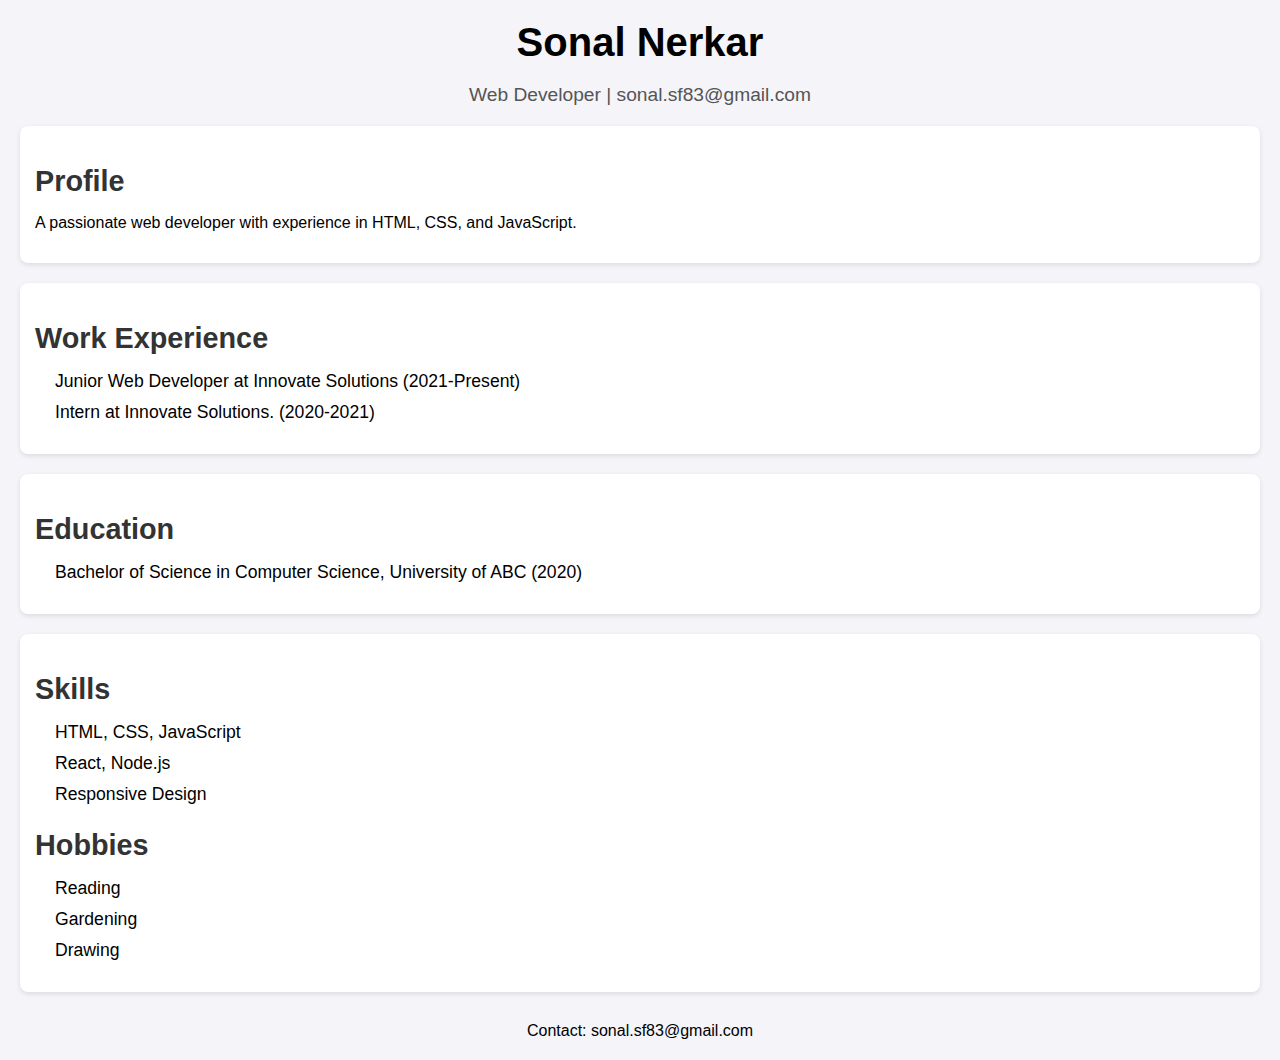
<file: ResumeProject.html>
<html>
<!DOCTYPE html>
<html lang="en">
<head>
    <meta charset="UTF-8">
<meta name="viewport" content="width=device-width, initial-scale=1.0">
<title>Document</title>
<style>
body {
font-family: Arial, sans-serif;
margin: 0;
padding: 20px;
background-color: #f4f4f9;
}

/* Header */
header {
text-align: center;
margin-bottom: 20px;
}

header h1 {
font-size: 2.5em;
margin-bottom: 0;
}

header p {
font-size: 1.2em;
color: #555;
}

/* Sections */
section {
background-color: #fff;
margin: 20px 0;
padding: 15px;
border-radius: 8px;
box-shadow: 0 2px 5px rgba(0, 0, 0, 0.1);
}

section h2 {
font-size: 1.8em;
margin-bottom: 10px;
color: #333;
}

ul {
list-style-type: none;
padding-left: 20px;
}

ul li {
margin-bottom: 10px;
font-size: 1.1em;
}

/* Footer */
footer {
text-align: center;
margin-top: 30px;
font-size: 1em;
}
</style>
</head>
<body>
<!DOCTYPE html>
<html lang="en">
<head>
<meta charset="UTF-8">
<meta name="viewport" content="width=device-width, initial-scale=1.0">
<title>Saumya Jain - Resume</title>
</head>
<body>
<header>
    <h1>Sonal Nerkar</h1>
    <p>Web Developer | sonal.sf83@gmail.com</p>
</header>
<section id="profile">
    <h2>Profile</h2>
    <p>A passionate web developer with experience in HTML, CSS, and JavaScript.</p>
</section>
<section id="experience">
    <h2>Work Experience</h2>
    <ul>
        <li>Junior Web Developer at Innovate Solutions (2021-Present)</li>
        <li>Intern at Innovate Solutions. (2020-2021)</li>
    </ul>
</section>
<section id="education">
    <h2>Education</h2>
    <ul>
        <li>Bachelor of Science in Computer Science, University of ABC (2020)</li>
    </ul>
</section>
<section id="skills">
    <h2>Skills</h2>
    <ul>
        <li>HTML, CSS, JavaScript</li>
        <li>React, Node.js</li>
        <li>Responsive Design</li>
    </ul>
    <h2> Hobbies </h2>
    <ul>
        <li> Reading </li>
        <li> Gardening </li>
        <li> Drawing </li>
        </ul>
    </ul>
</section>
<footer>
    <p>Contact: sonal.sf83@gmail.com</p>
</footer>
</body>
</html>
</body>
</html>
</file>
